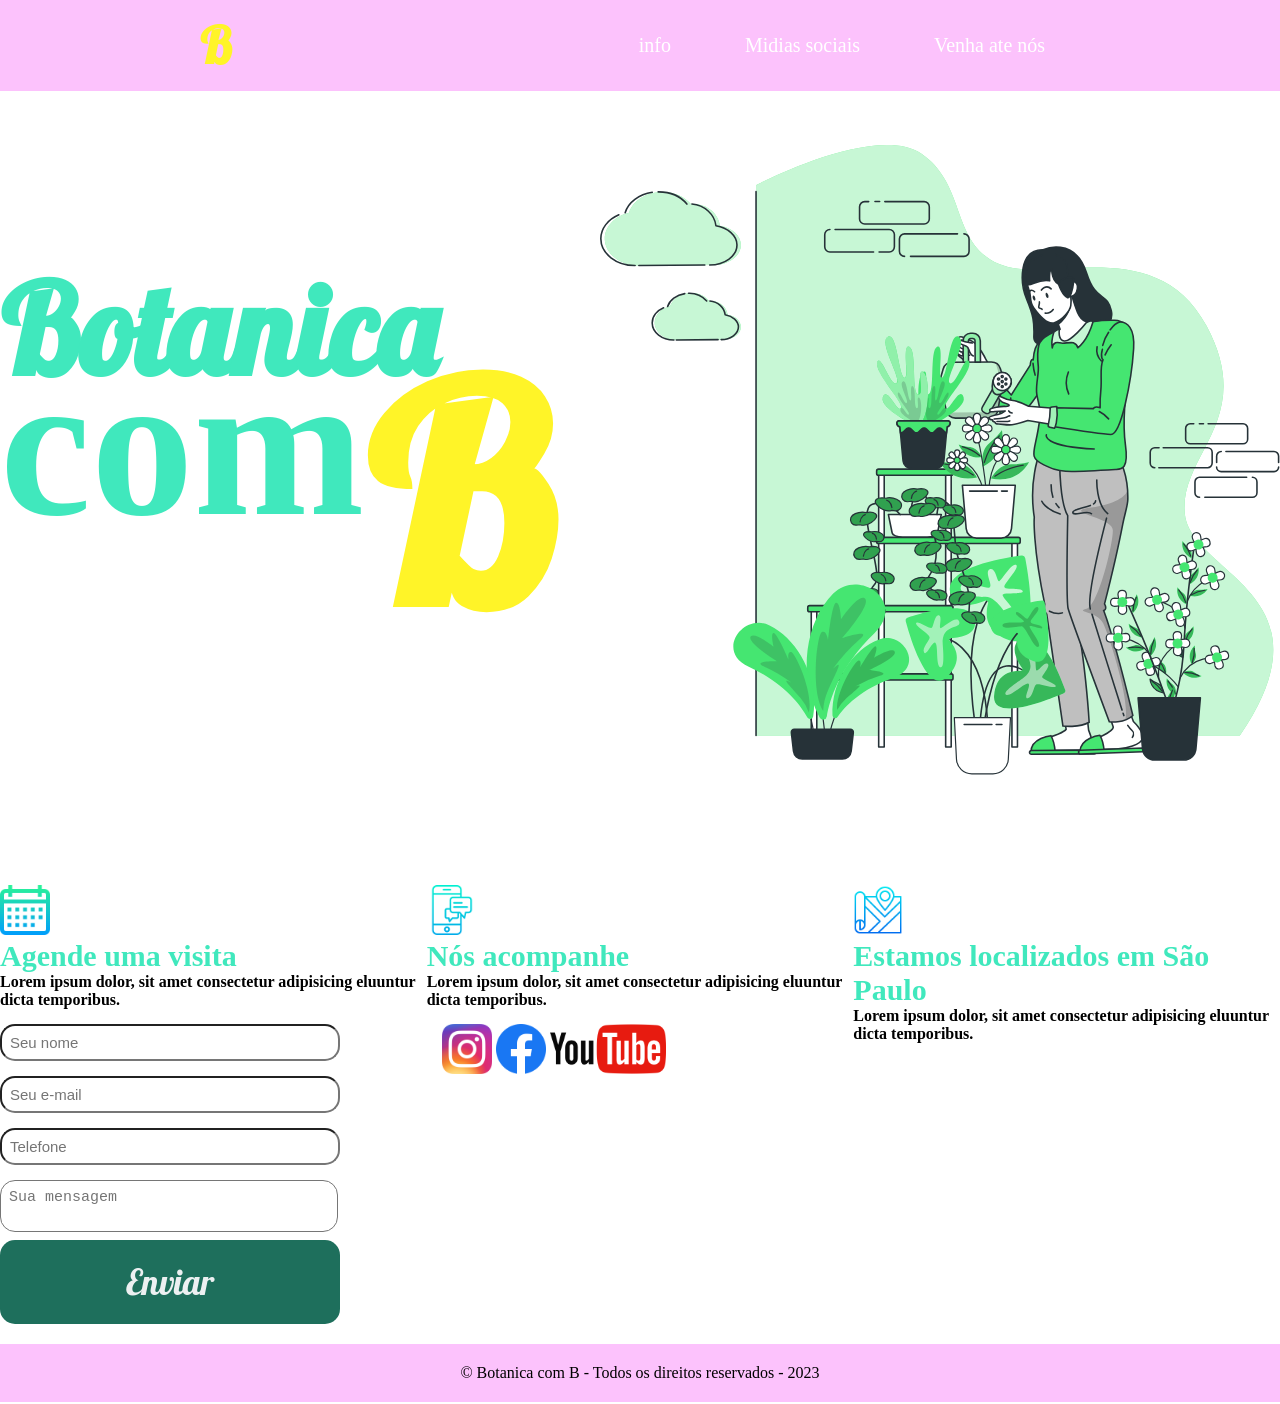
<file: index.html>
<!DOCTYPE html>
<html lang="pt-br">
<head>
    <meta charset="UTF-8">
    <meta http-equiv="X-UA-Compatible" content="IE=edge">
    <meta name="viewport" content="width=device-width, initial-scale=1.0">
    <title>Botanica com B</title>
    <link rel="stylesheet" href="./main.css">
</head>
<body>
    <header>
        <div class="cabecalho">
            <h1>B</h1>
            <nav>
                <ul>
                    <li>
                        <a href="#calendario"> info </a>
                    </li>
                    <li>
                        <a href="#nos acompanhe"> Midias sociais </a>
                    </li>
                    <li>
                        <a href="#localizados"> Venha ate nós </a>
                    </li>
                </ul>
            </nav>
        </div>
    </header>
    <section>
        <div class="conteudo">
            <div class="texto">
                <div>
                    <h2 class="conteudo-txt">Botanica</h2>
                </div>
                <div class="conteudo-txt-comb">
                    <h2 class="conteudo-txtcom" >com</h2>
                    <h2 class="conteudo-txt-b" >B</h2>
                </div>
            </div>
                <div class="img-logo">
                <img class="conteudo-img" src="/img/blooming-animate.svg" alt="Imagem planta">
                </div>
            </div>
        </div>
    </section> <!-- Visita -->
    <section >
        <div class="conteudo-2">
        <div class="conteudo-2-calendario">
            <img  src="/img/calendario.png" alt="calendario">
            <h3 id="calendario">Agende uma visita</h3>
            <h4>Lorem ipsum dolor, sit amet consectetur adipisicing eluuntur dicta temporibus. </h4>
            <form>
                <input type="text" placeholder="Seu nome" required >
                <input type="email" placeholder="Seu e-mail" required >
                <input type="tel" placeholder="Telefone" required>
                <textarea placeholder="Sua mensagem" required></textarea> <!-- Caixa de text0-->
                <button class="button" type="submit"> Enviar </button>
            </form>
        </div> <!-- FIM visita -->
        <div class="midia"> <!-- Midias -->
            <img  src="/img/smartphone.png" alt="midias sociais">
            <h3 id="nos acompanhe">Nós acompanhe</h3>
            <h4>Lorem ipsum dolor, sit amet consectetur adipisicing eluuntur dicta temporibus.</h4>
            <div class="midia-img">
                <a href="#">
                <img src="/img/instagram.png" alt="instagram"></a>
                <a href="#">
                <img src="/img/facebook.png" alt="facebook"></a>
                <a href="#">
                <img src="/img/youtube.png" alt="youtube"></a>
            </div>
        </div>  <!--FIM  Midias -->
        <div class="mapa">  <!-- Mapa -->
            <img src="/img/mapa.png" alt="venha ate nos">
            <h3 id="localizados">Estamos localizados em São Paulo</h3>
            <h4>Lorem ipsum dolor, sit amet consectetur adipisicing eluuntur dicta temporibus.</h4>
        </div>  <!-- FIM mapa -->
        </div>
    </section>
    <footer>
        <div>
            <p> &copy; Botanica com B - Todos os direitos reservados - 2023  </p>
        </div>
    </footer>
</body>
</html>
</file>
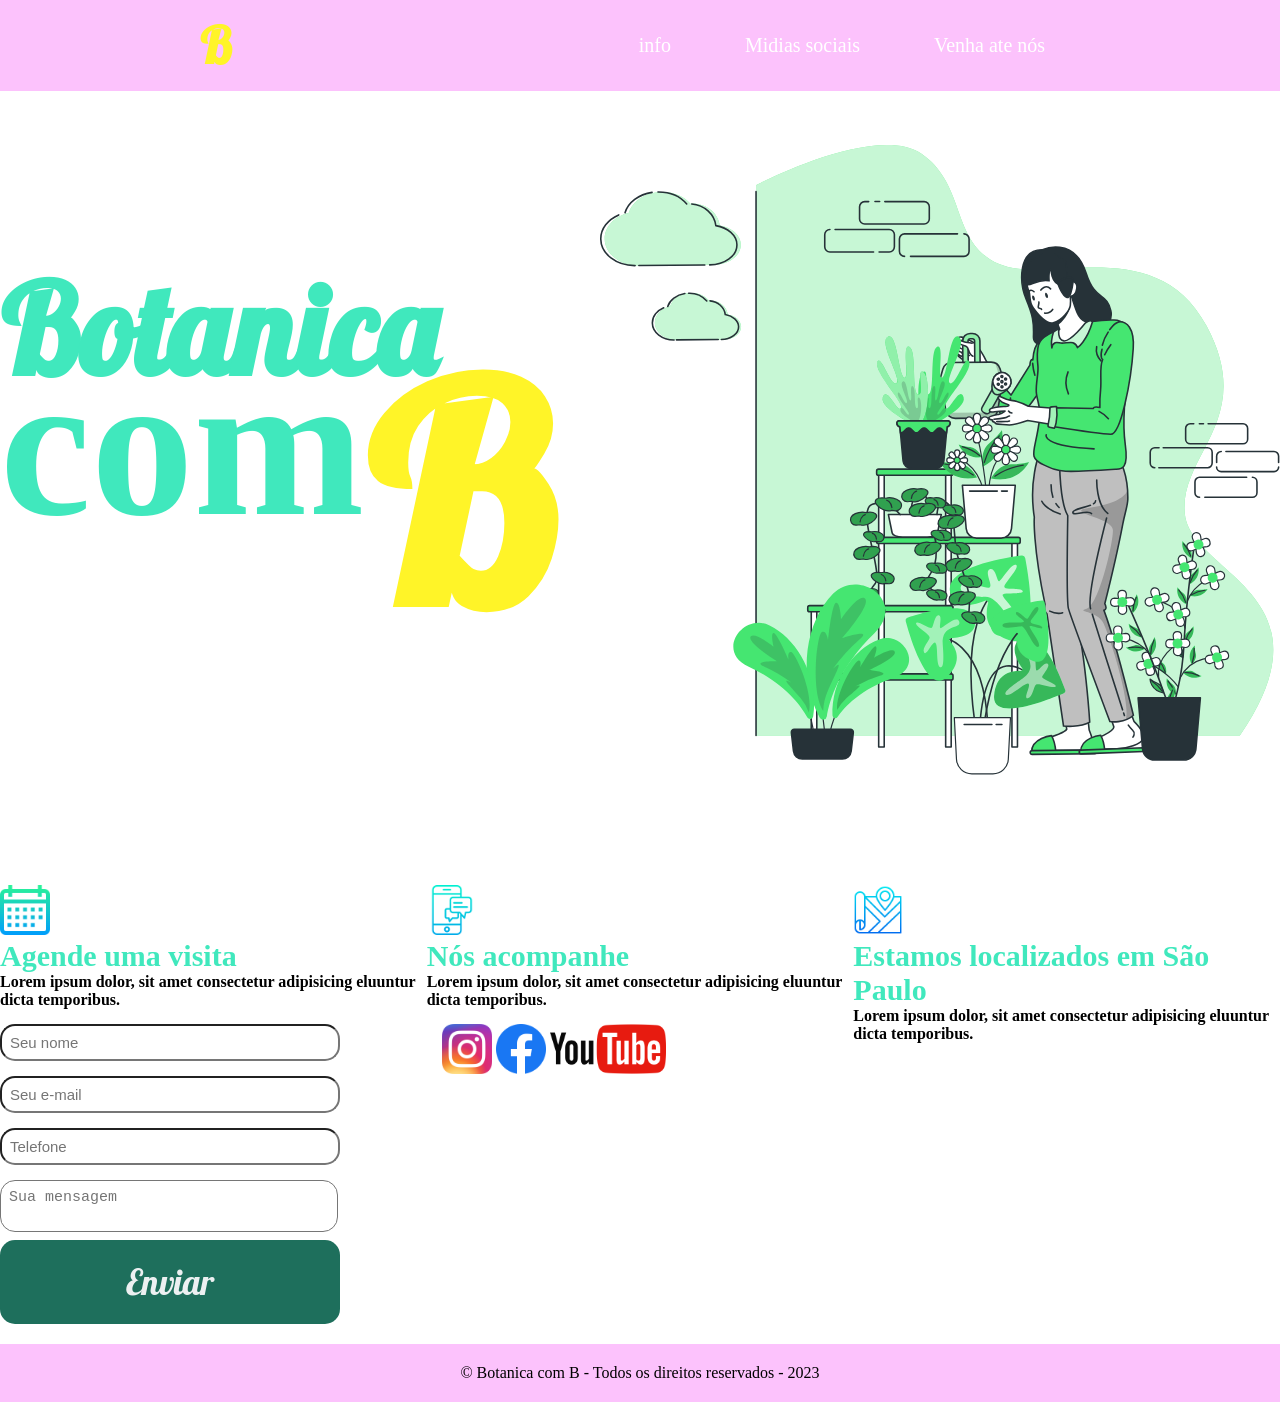
<file: HTML/index.html>
<!DOCTYPE html>
<html lang="pt-br">
<head>
    <meta charset="UTF-8">
    <meta http-equiv="X-UA-Compatible" content="IE=edge">
    <meta name="viewport" content="width=device-width, initial-scale=1.0">
    <title>Botanica com B</title>
    <link rel="stylesheet" href="/CSS/main.css">
</head>
<body>
    <header>
        <div class="cabecalho">
            <h1>B</h1>
            <nav>
                <ul>
                    <li>
                        <a href="#calendario"> info </a>
                    </li>
                    <li>
                        <a href="#nos acompanhe"> Midias sociais </a>
                    </li>
                    <li>
                        <a href="#localizados"> Venha ate nós </a>
                    </li>
                </ul>
            </nav>
        </div>
    </header>
    <section>
        <div class="conteudo">
            <div class="texto">
                <div>
                    <h2 class="conteudo-txt">Botanica</h2>
                </div>
                <div class="conteudo-txt-comb">
                    <h2 class="conteudo-txtcom" >com</h2>
                    <h2 class="conteudo-txt-b" >B</h2>
                </div>
            </div>
                <div class="img-logo">
                <img class="conteudo-img" src="/img/blooming-animate.svg" alt="Imagem planta">
                </div>
            </div>
        </div>
    </section> <!-- Visita -->
    <section >
        <div class="conteudo-2">
        <div class="conteudo-2-calendario">
            <img  src="/img/calendario.png" alt="calendario">
            <h3 id="calendario">Agende uma visita</h3>
            <h4>Lorem ipsum dolor, sit amet consectetur adipisicing eluuntur dicta temporibus. </h4>
            <form>
                <input type="text" placeholder="Seu nome" required >
                <input type="email" placeholder="Seu e-mail" required >
                <input type="tel" placeholder="Telefone" required>
                <textarea placeholder="Sua mensagem" required></textarea> <!-- Caixa de text0-->
                <button class="button" type="submit"> Enviar </button>
            </form>
        </div> <!-- FIM visita -->
        <div class="midia"> <!-- Midias -->
            <img  src="/img/smartphone.png" alt="midias sociais">
            <h3 id="nos acompanhe">Nós acompanhe</h3>
            <h4>Lorem ipsum dolor, sit amet consectetur adipisicing eluuntur dicta temporibus.</h4>
            <div class="midia-img">
                <a href="#">
                <img src="/img/instagram.png" alt="instagram"></a>
                <a href="#">
                <img src="/img/facebook.png" alt="facebook"></a>
                <a href="#">
                <img src="/img/youtube.png" alt="youtube"></a>
            </div>
        </div>  <!--FIM  Midias -->
        <div class="mapa">  <!-- Mapa -->
            <img src="/img/mapa.png" alt="venha ate nos">
            <h3 id="localizados">Estamos localizados em São Paulo</h3>
            <h4>Lorem ipsum dolor, sit amet consectetur adipisicing eluuntur dicta temporibus.</h4>
        </div>  <!-- FIM mapa -->
        </div>
    </section>
    <footer>
        <div>
            <p> &copy; Botanica com B - Todos os direitos reservados - 2023  </p>
        </div>
    </footer>
</body>
</html>
</file>
<file: main.css>
@import url('https://fonts.googleapis.com/css2?family=Lobster&display=swap');
* {
    margin: 0;
    padding: 0;
    box-sizing: 0;
}

header h1 { 
    font-family: 'Lobster', cursive;
    color: #FFF428;
    font-size: 50px;
}

header {
    padding: 14px;
    background-color: #FCC2FC;
    color: #fff;
}

header nav li a {
    color: #ffffff;
    text-decoration: none; 
    padding: 15px;
    border-radius: 25px;
}
.cabecalho { 
    max-width: 1200;
    width: 100%;
    margin: 0;
}

header .cabecalho { 
    display: flex;
    align-items: center;
    justify-content: space-around;
}

header nav li {
    display:inline-block;
    margin: 20px;
    font-size: 20px;
    
    
}

.conteudo { 
    justify-content: space-around;
}

.conteudo img { 
height: 790px;
}

.conteudo-txt {
    font-family: 'Lobster', cursive;
    
}

.conteudo-txt-comb {
    display: flex;
    align-items: center;
    justify-content: space-around;
}

section .conteudo {
    display: flex;
    flex-direction: row;
    margin-top: 0%;

}

section {
    max-width: 1500px; 
    width: 100%;
    margin: 0 auto;
}


.conteudo-txt {
    margin-top: 160px;
    font-size: 125px;
    color:#40E8BD ;
}

.conteudo-txtcom {
    margin-top: -200px;
    font-size: 205px;
    color:#40E8BD ;
}

.conteudo-txt-b {
    font-family: 'Lobster', cursive;
    font-size: 300px;
    color:#FFF428 ;
    margin-top: -100px;

}


.conteudo-2 {
    display: flex;
    justify-content: space-between;
}

.conteudo-2-calendario img { 
    height: 50px;
}

.conteudo-2-calendario h3 {
    color: #40E8BD;
    font-size: 30px;
}

form textarea {
    resize: none; 
    width: 80px;
}

form input,
form textarea { 
    display: block;
    width: 320px;
    margin-bottom: 8px;
    padding: 8px;
    border-radius: 15px;
    font-size: 15px;
    margin-top: 15px;
}

form button {
    width: 340px;
    margin-bottom: 20px;
    padding: 20px;
    cursor:pointer;
}

form button { 
    background-color: #1E6F5C;
    color:#ecf0f1 ;
    border: none;
    cursor:pointer;
    border-radius: 15px;
    font-size: 35px;
    font-family: 'Lobster', cursive;
}

form button:hover { 
    background-color: #40E8BD;
}

.midia-img a {  
    justify-content: space-between;
    text-decoration: none;
}


.midia h3 {
    color: #40E8BD;
    font-size: 30px;
}

.midia img { 
    height: 50px; 
}

div .midia-img {
    margin: 15px;
    text-decoration: none

}

.mapa img {
    height: 50px;
}

.mapa h3 {
    color: #40E8BD; 
    font-size: 30px;
}

footer {
    background-color: #FCC2FC;
    margin:auto ;
    padding:20px;
    display: flex;
    justify-content: space-around;
}
</file>
<file: CSS/main.css>
@import url('https://fonts.googleapis.com/css2?family=Lobster&display=swap');
* {
    margin: 0;
    padding: 0;
    box-sizing: 0;
}

header h1 { 
    font-family: 'Lobster', cursive;
    color: #FFF428;
    font-size: 50px;
}

header {
    padding: 14px;
    background-color: #FCC2FC;
    color: #fff;
}

header nav li a {
    color: #ffffff;
    text-decoration: none; 
    padding: 15px;
    border-radius: 25px;
}
.cabecalho { 
    max-width: 1200;
    width: 100%;
    margin: 0;
}

header .cabecalho { 
    display: flex;
    align-items: center;
    justify-content: space-around;
}

header nav li {
    display:inline-block;
    margin: 20px;
    font-size: 20px;
    
    
}

.conteudo { 
    justify-content: space-around;
}

.conteudo img { 
height: 790px;
}

.conteudo-txt {
    font-family: 'Lobster', cursive;
    
}

.conteudo-txt-comb {
    display: flex;
    align-items: center;
    justify-content: space-around;
}

section .conteudo {
    display: flex;
    flex-direction: row;
    margin-top: 0%;

}

section {
    max-width: 1500px; 
    width: 100%;
    margin: 0 auto;
}


.conteudo-txt {
    margin-top: 160px;
    font-size: 125px;
    color:#40E8BD ;
}

.conteudo-txtcom {
    margin-top: -200px;
    font-size: 205px;
    color:#40E8BD ;
}

.conteudo-txt-b {
    font-family: 'Lobster', cursive;
    font-size: 300px;
    color:#FFF428 ;
    margin-top: -100px;

}


.conteudo-2 {
    display: flex;
    justify-content: space-between;
}

.conteudo-2-calendario img { 
    height: 50px;
}

.conteudo-2-calendario h3 {
    color: #40E8BD;
    font-size: 30px;
}

form textarea {
    resize: none; 
    width: 80px;
}

form input,
form textarea { 
    display: block;
    width: 320px;
    margin-bottom: 8px;
    padding: 8px;
    border-radius: 15px;
    font-size: 15px;
    margin-top: 15px;
}

form button {
    width: 340px;
    margin-bottom: 20px;
    padding: 20px;
    cursor:pointer;
}

form button { 
    background-color: #1E6F5C;
    color:#ecf0f1 ;
    border: none;
    cursor:pointer;
    border-radius: 15px;
    font-size: 35px;
    font-family: 'Lobster', cursive;
}

form button:hover { 
    background-color: #40E8BD;
}

.midia-img a {  
    justify-content: space-between;
    text-decoration: none;
}


.midia h3 {
    color: #40E8BD;
    font-size: 30px;
}

.midia img { 
    height: 50px; 
}

div .midia-img {
    margin: 15px;
    text-decoration: none

}

.mapa img {
    height: 50px;
}

.mapa h3 {
    color: #40E8BD; 
    font-size: 30px;
}

footer {
    background-color: #FCC2FC;
    margin:auto ;
    padding:20px;
    display: flex;
    justify-content: space-around;
}
</file>
